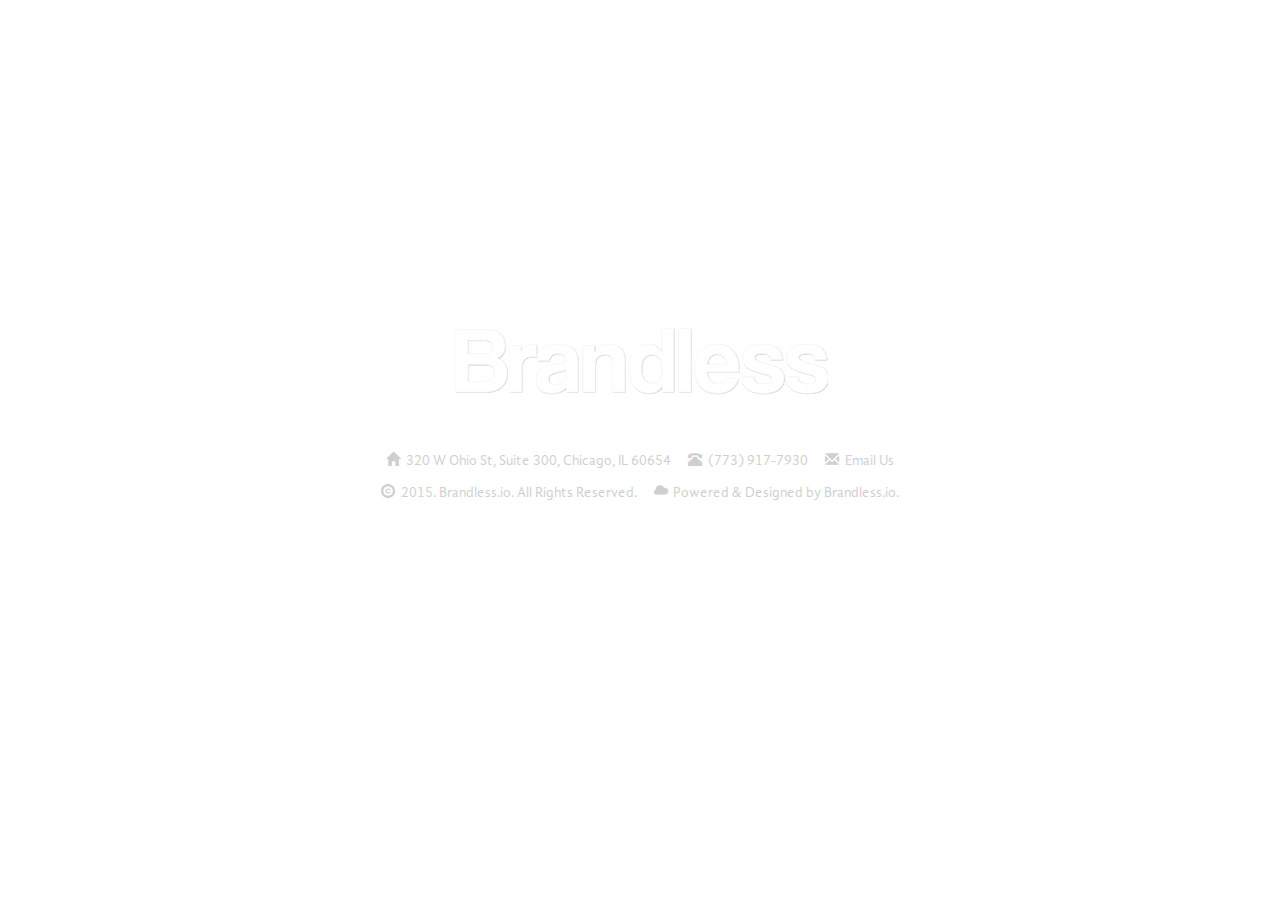
<file: index.html>
<!DOCTYPE html>
<html lang="en">
  <head>
    <meta charset="utf-8">
    <title>Brandless.io</title>
      <meta name="keywords" content="Brandless, Chicago, River North, Industrious, Web Development, Creative Agency, Graphic Design, Chicago Startups, Startup, Acclerator, Incubator, Angel Investor, Fund Conference, Strategia, Strategia Inc, Ric Gruber, Kevin Roemer." />
    <meta name="description" content="Brandless is a Chicago, River North Full Service Digital Creative Agency.">
    <meta name="author" content="ricgruber - Brandless.io">
    <meta name="viewport" content="width=device-width,initial-scale=1.0">
    <link href="css/bootstrap.min.css" rel="stylesheet">
    <link href="css/land.css" rel="stylesheet">
    <link rel="shortcut icon" href="favicon.ico">  
   <script src="//load.sumome.com/" data-sumo-site-id="08dc6ebe0438610f22807d9fd4292cf7691ba82cc5f8d369fd7a24ee7ce27ce0" async="async"></script>

  <script>
  (function(i,s,o,g,r,a,m){i['GoogleAnalyticsObject']=r;i[r]=i[r]||function(){
  (i[r].q=i[r].q||[]).push(arguments)},i[r].l=1*new Date();a=s.createElement(o),
  m=s.getElementsByTagName(o)[0];a.async=1;a.src=g;m.parentNode.insertBefore(a,m)
  })(window,document,'script','//www.google-analytics.com/analytics.js','ga');

  ga('create', 'UA-64864511-1', 'auto');
  ga('send', 'pageview');

</script>
  </head>
  <body>
   
    <div class="container">

      <div class="row">
        <div class="col-md-12 text-center"></br>
          <div class="middle"><img src="img/logo-white.png" style="padding-top: 300px" alt="Brandless.io, Chicago, River North."></div>
          <h1></h1>
          <h2></h2>
       
        </div> <!-- /.col-md-12 -->
      </div> <!-- /.row -->

      <div class="row">
            <form id="email_form" class="col-lg-12">
          
           <!-- /.col-md-12 -->
      </div> <!-- /.row -->

      <div class="row">
        <div class="col-md-12 text-center" id="links">
          <p>
            <a href="https://goo.gl/maps/iHLTf">
              <span class="glyphicon glyphicon-home"></span>
              320 W Ohio St, Suite 300, Chicago, IL 60654
            </a>
            <span class="separator"></span>
            <a href="#">
              <span class="glyphicon glyphicon-phone-alt"></span>
              (773) 917-7930
            </a>
            <span class="separator"></span>
            <a href="mailto:info@brandless.io">
              <span class="glyphicon glyphicon-envelope"></span>
              Email Us
            </a>
          </p>
           <p> <a href="#">
              <span class="glyphicon glyphicon-copyright-mark"></span>
              2015. Brandless.io. All Rights Reserved.</a>
               <span class="separator"></span>
            <a href="#">
              <span class="glyphicon glyphicon-cloud"></span>
              Powered & Designed by Brandless.io.
            </a>
          </p>
        </br></br>
        </div> 
        <!-- #links -->
      </div> <!-- /.row -->

    </div> <!-- /.container -->
    <!--
      <script src="js/jquery.js"></script>
      <script src="js/bootstrap.min.js"></script>
    -->
  </body>
</html>
</file>
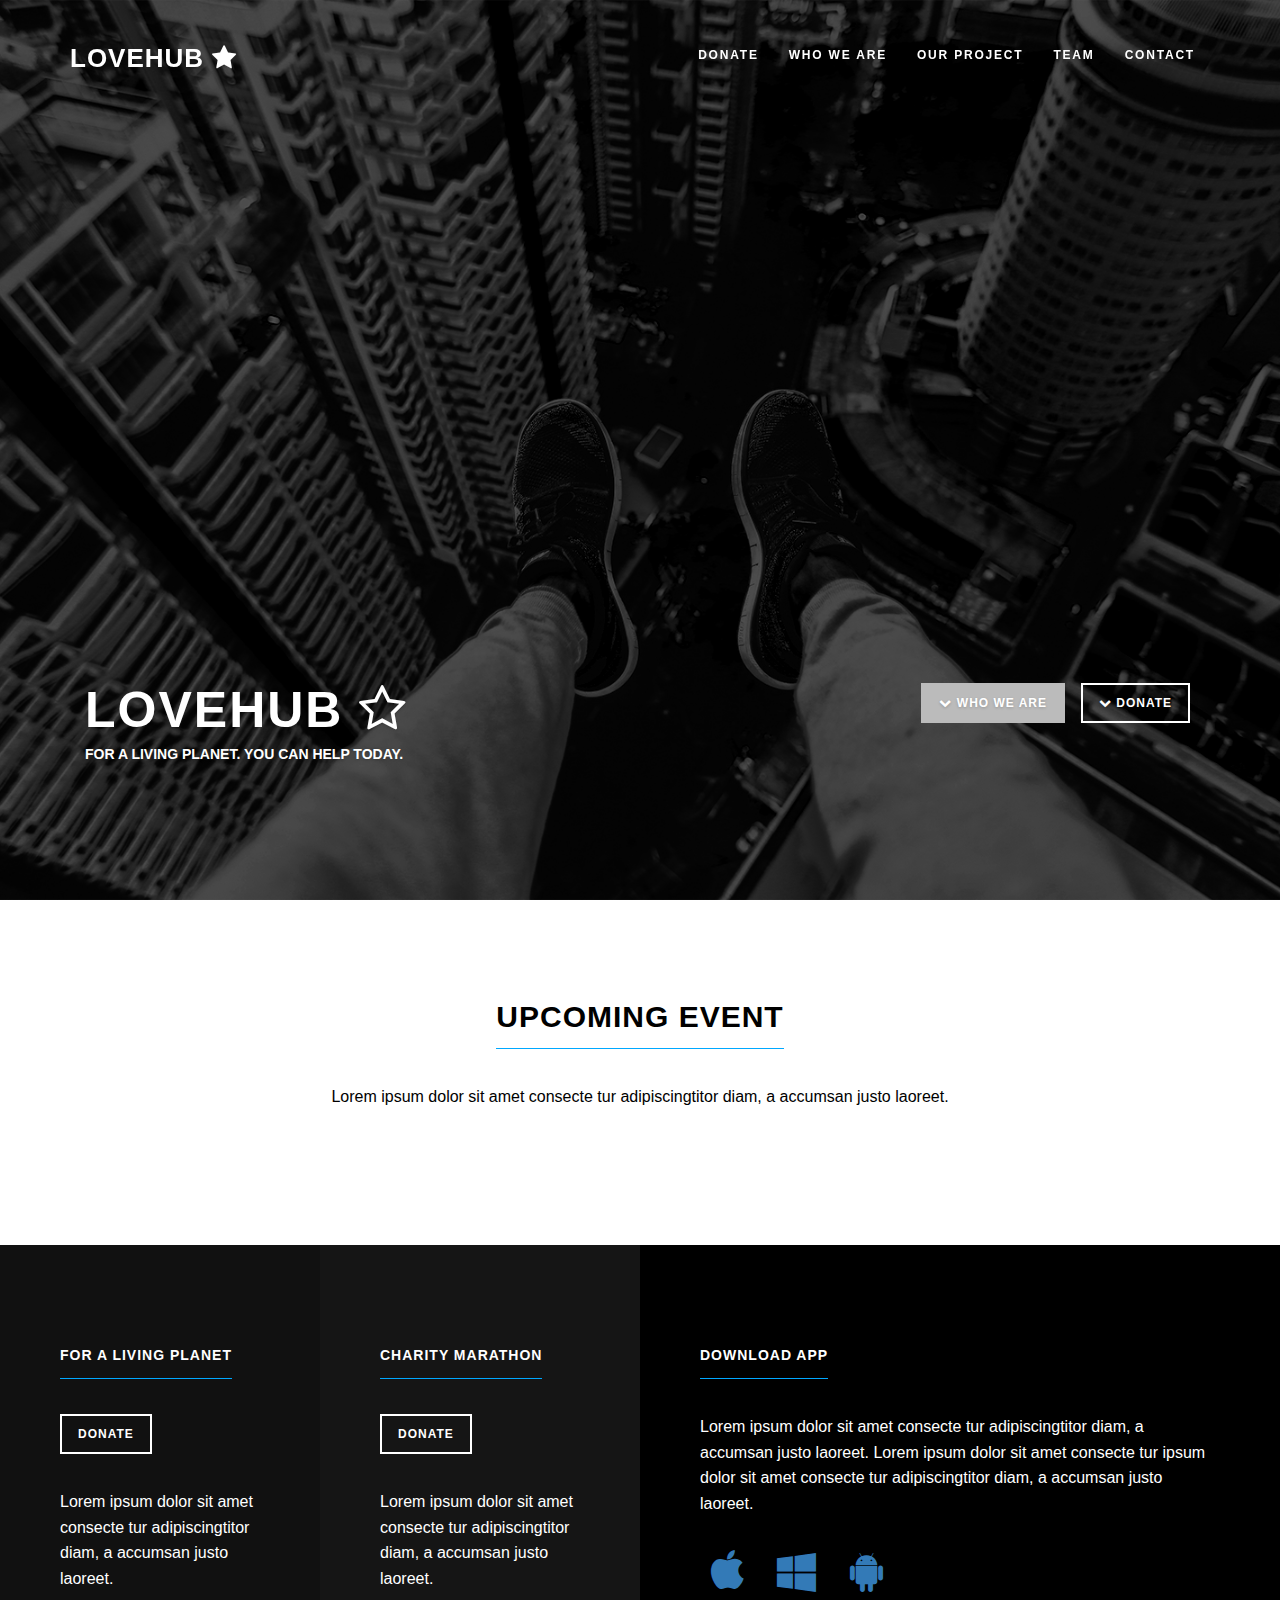
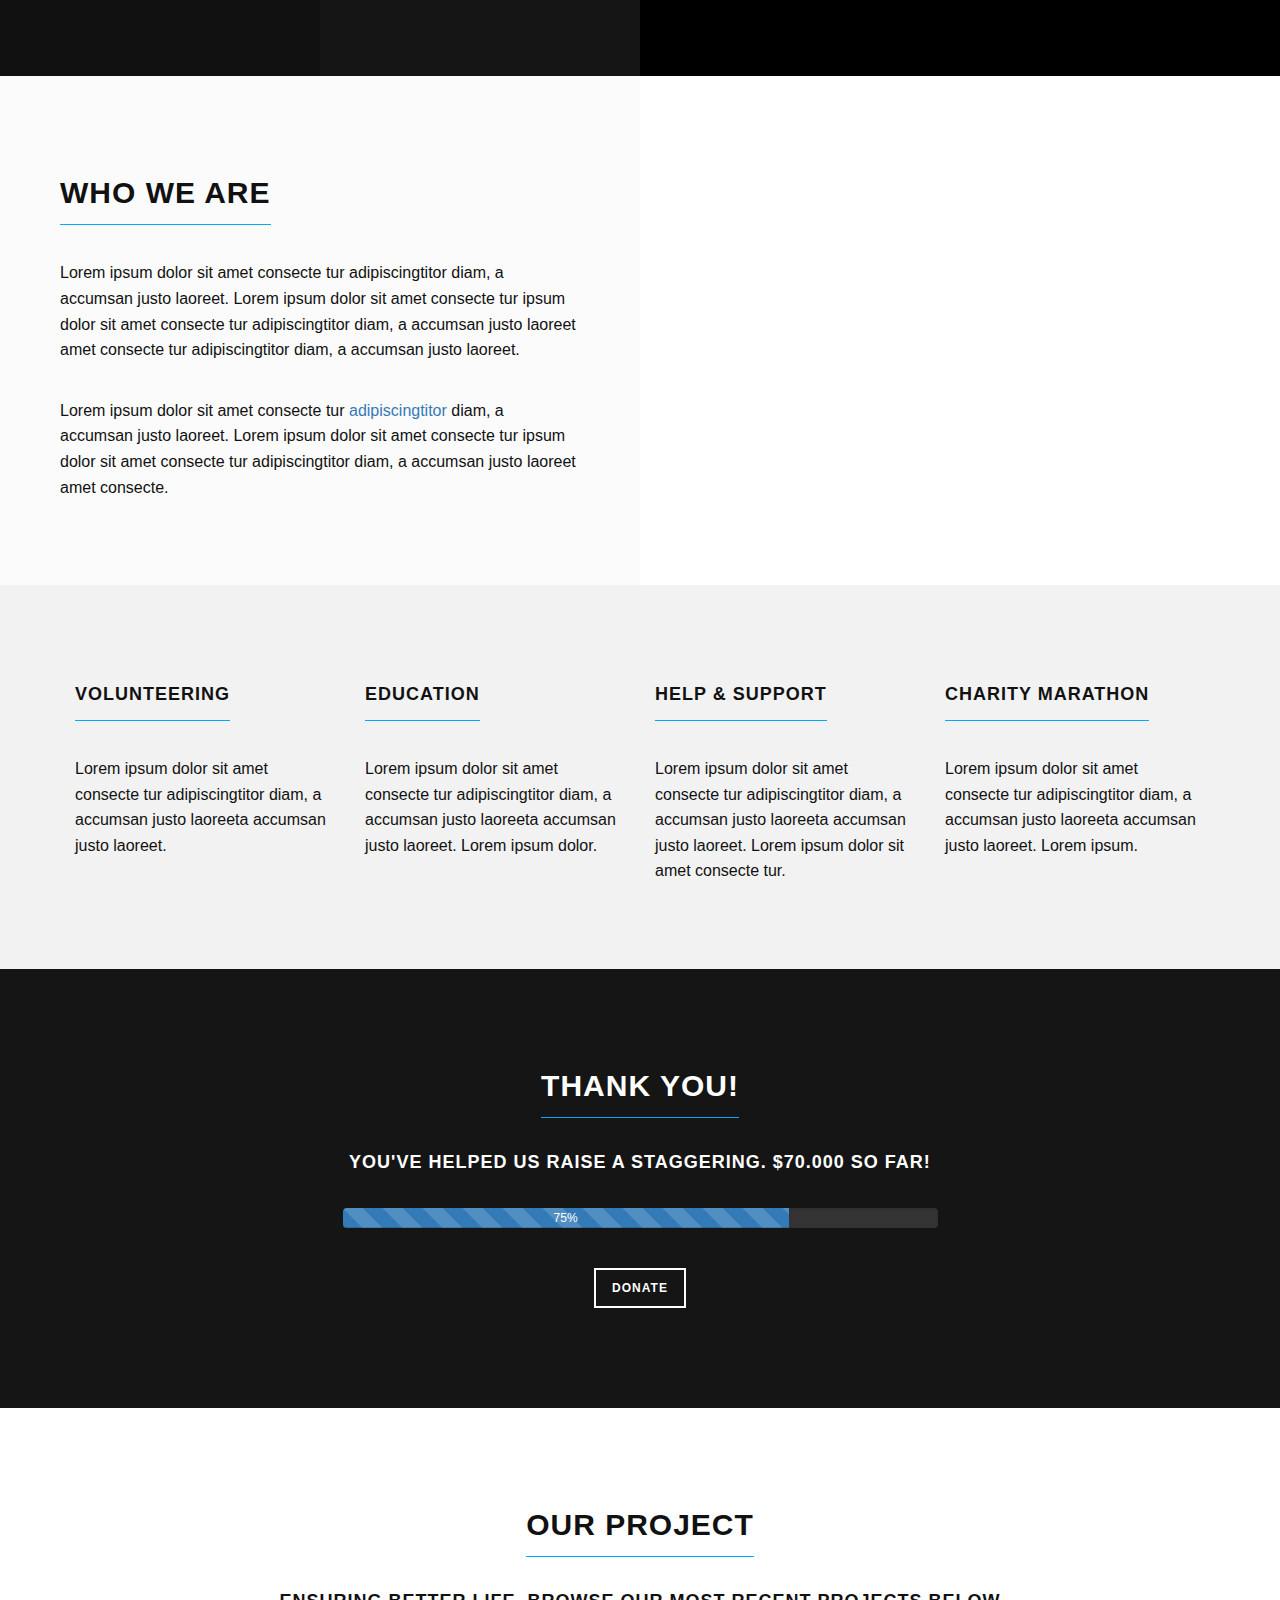
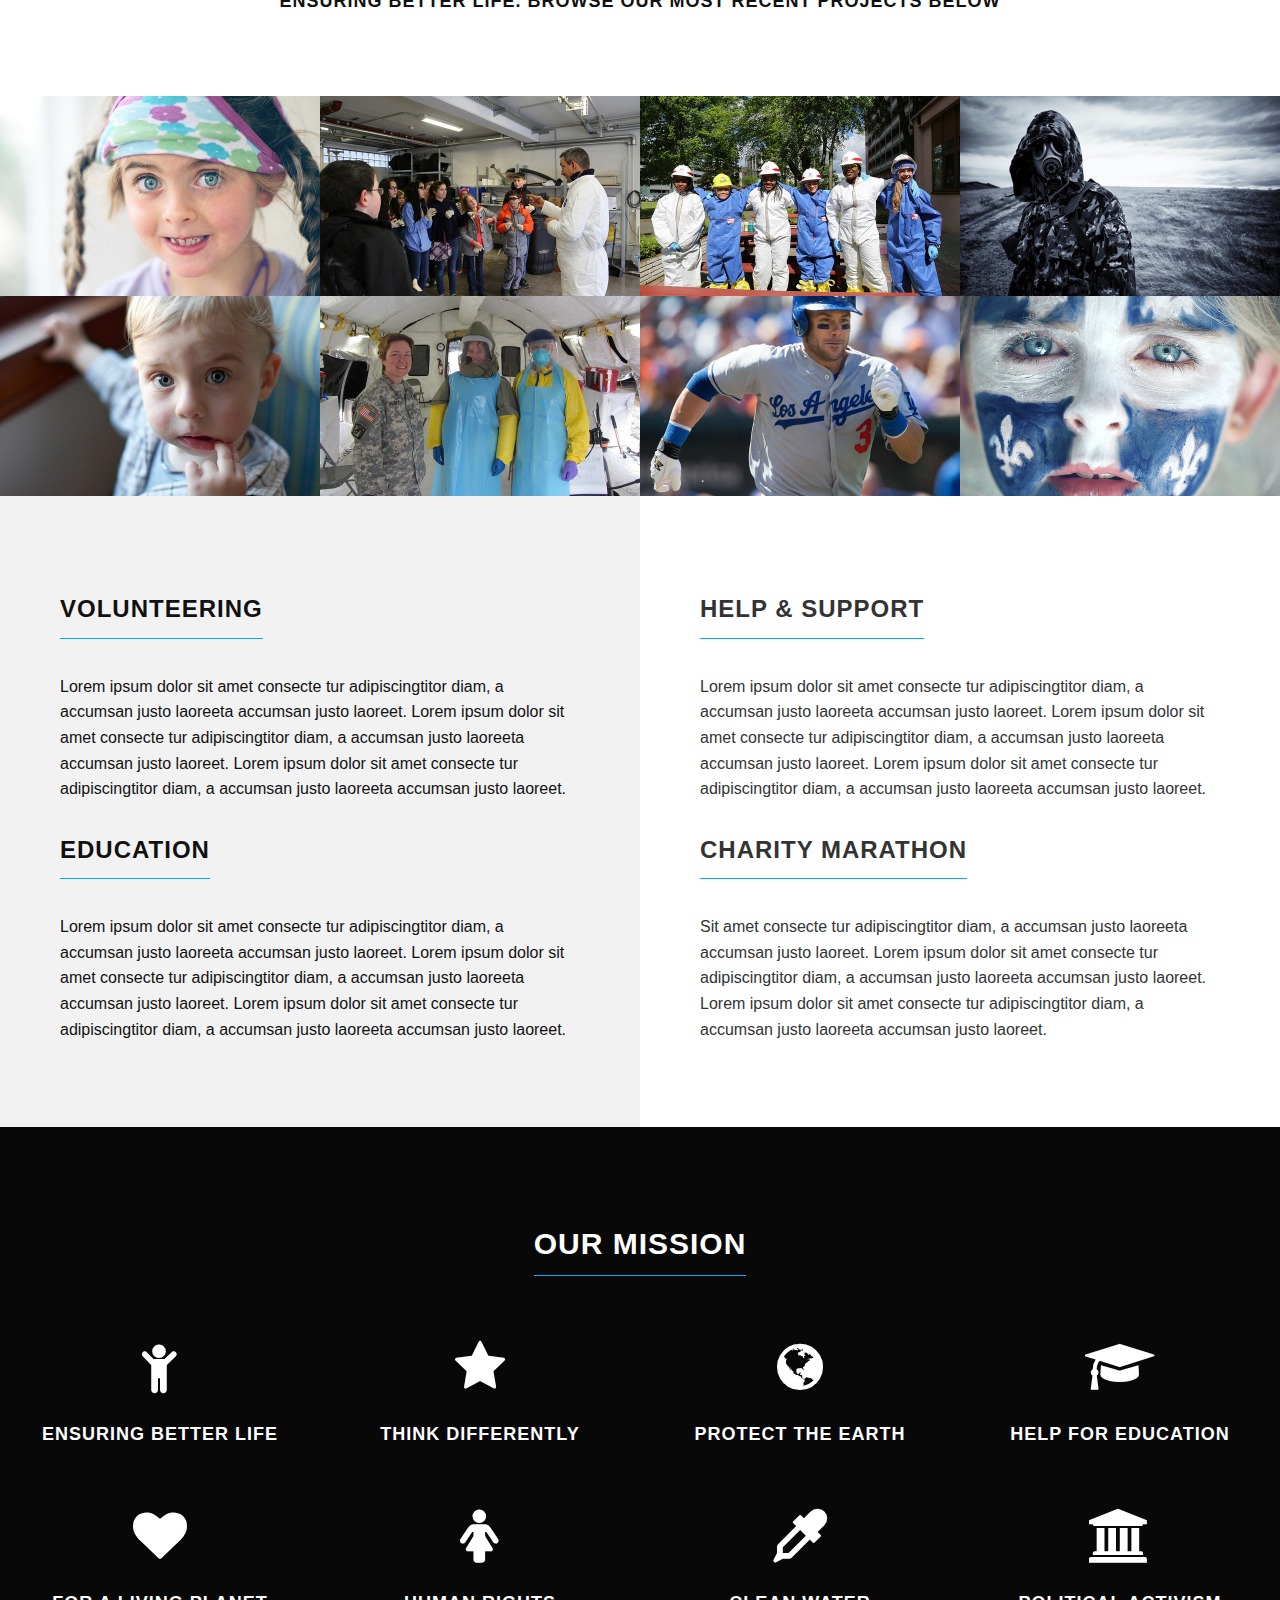
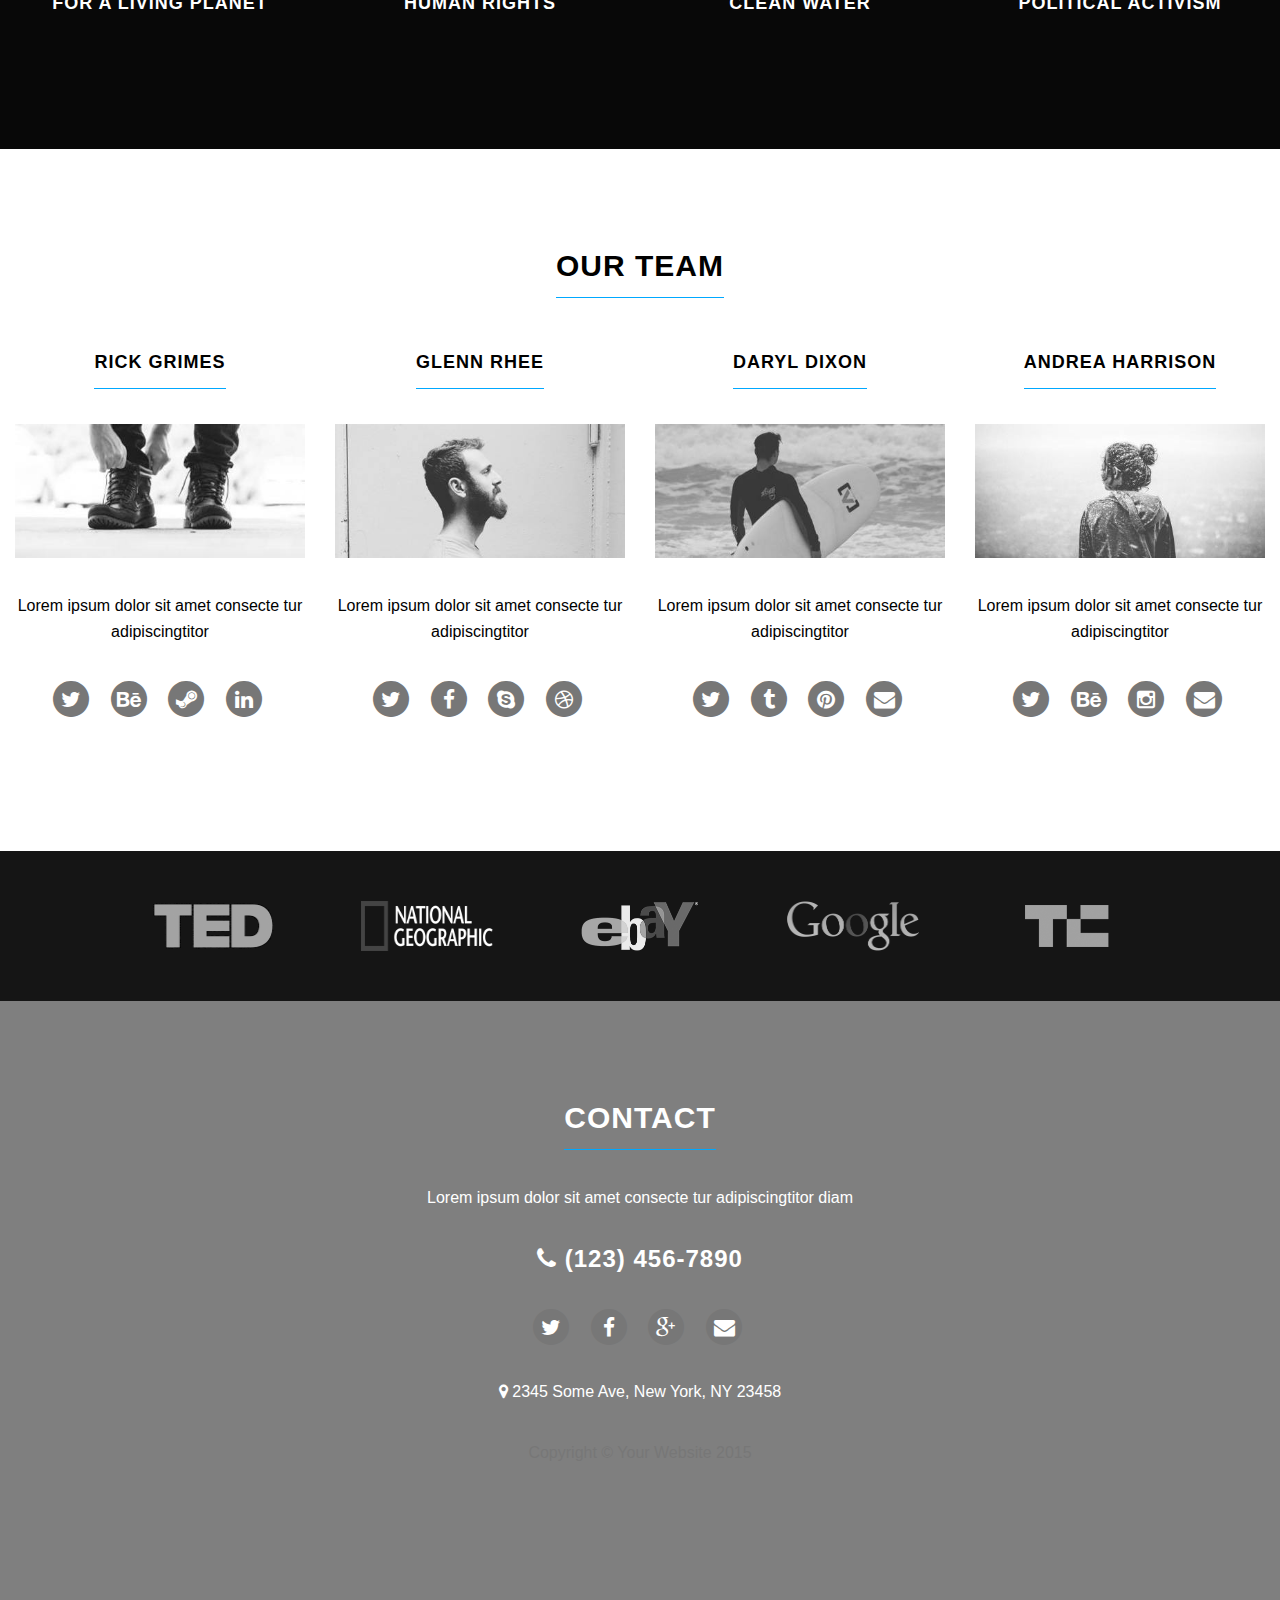
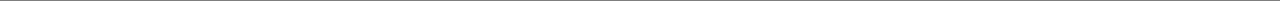
<file: New Site/indexstatic.html>
<!DOCTYPE html>
<html lang="en">

<head>

    <meta charset="utf-8">
    <meta http-equiv="X-UA-Compatible" content="IE=edge">
    <meta name="viewport" content="width=device-width, initial-scale=1">
    <meta name="description" content="">
    <meta name="author" content="">

    <title>LoveHub - ForBetterWeb.com Theme</title>

    <!-- Bootstrap Core CSS -->
    <link href="css/bootstrap.min.css" rel="stylesheet">

    <!-- Custom CSS -->
    <link href="css/style.css" rel="stylesheet">

    <!-- Custom Fonts -->
    <link href="font-awesome/css/font-awesome.min.css" rel="stylesheet" type="text/css">
    <link href='http://fonts.googleapis.com/css?family=Open+Sans:400,300,600,700,800' rel='stylesheet' type='text/css'>

    <!-- HTML5 Shim and Respond.js IE8 support of HTML5 elements and media queries -->
    <!-- WARNING: Respond.js doesn't work if you view the page via file:// -->
    <!--[if lt IE 9]>
    <script src="https://oss.maxcdn.com/libs/html5shiv/3.7.0/html5shiv.js"></script>
    <script src="https://oss.maxcdn.com/libs/respond.js/1.4.2/respond.min.js"></script>
    <![endif]-->

    <!--
    * LoveHub - Multipurpose Non-Profit Theme
    * https://wrapbootstrap.com/theme/lovehub-WB0T1J69J
    * Copyright 1994-2015 ForBetterWeb.com
    * To use this theme you must have a license purchased at WrapBootstrap (https://wrapbootstrap.com)
    -->
</head>

<body id="page-top" data-spy="scroll" data-target=".navbar-fixed-top">

<!-- Navigation -->
<nav class="navbar navbar-custom navbar-fixed-top" role="navigation">
    <div class="container">
        <div class="navbar-header">
            <button type="button" class="navbar-toggle" data-toggle="collapse" data-target=".navbar-main-collapse">
                <i class="fa fa-bars fa-2x"></i>
            </button>
            <a class="navbar-brand page-scroll" href="#page-top">
                LOVE<span class="color">HUB</span> <i class="fa fa-star"></i>
            </a>
        </div>
        <!-- Collect the nav links, forms, and other content for toggling -->
        <div class="collapse navbar-collapse navbar-right navbar-main-collapse">
            <ul class="nav navbar-nav">
                <!-- Hidden li included to remove active class from about link when scrolled up past about section -->
                <li class="hidden">
                    <a href="#page-top"></a>
                </li>
                <li>
                    <a class="page-scroll" href="#action">Donate</a>
                </li>
                <li>
                    <a class="page-scroll" href="#about">WHO WE ARE</a>
                </li>
                <li>
                    <a class="page-scroll" href="#project">Our Project</a>
                </li>
                <li>
                    <a class="page-scroll" href="#team">Team</a>
                </li>
                <li>
                    <a class="page-scroll" href="#contact">Contact</a>
                </li>
            </ul>
            </div>
        </div>
</nav>

<!-- Intro Header -->
<header class="intro">
    <div class="intro-body">
        <div class="container">
            <div class="col-md-7">
                <h1 class="brand-heading">Love<span class="color">Hub</span> <i class="fa fa-star-o"></i></h1>
                <p class="intro-text">For a living planet. You can help today.</p>
            </div>
            <div class="col-md-5">
                <ul class="list-inline lead">
                    <li>
                        <a href="#about" class="btn btn-primary btn-lg page-scroll"><i class="fa fa-chevron-down"></i> WHO WE ARE</a>
                    </li>
                    <li>
                        <a href="#action" class="btn btn-default btn-lg page-scroll"><i class="fa fa-chevron-down"></i> DONATE</a>
                    </li>
                </ul>
            </div>
        </div>
    </div>
</header>

<!-- Countdown -->
<section id="countdown" class="container-fluid text-center">
    <h2 class="headerline">UPCOMING EVENT</h2>
    <p>Lorem ipsum dolor sit amet consecte tur adipiscingtitor diam, a accumsan justo laoreet.</p>
    <!-- countdown -->
    <div id="clock"></div>
</section>

<!-- Action Section -->
<section id="action" class="container-fluid">
    <div class="row">
        <div class="col-lg-3 col-md-6 split-padding">
            <h5 class="headerline">For a living planet</h5>
            <p><a href="/" class="btn btn-default btn-lg">DONATE</a></p>
            <p>Lorem ipsum dolor sit amet consecte tur adipiscingtitor diam, a accumsan justo laoreet.</p>
        </div>
        <div class="col-lg-3 col-md-6 split-padding0">
            <h5 class="headerline">Charity Marathon</h5>
            <p><a href="/" class="btn btn-default btn-lg">DONATE</a></p>
            <p>Lorem ipsum dolor sit amet consecte tur adipiscingtitor diam, a accumsan justo laoreet.</p>
        </div>
        <div class="col-lg-6 col-md-12 split-padding2">
            <h5 class="headerline">Download App</h5>
            <p>Lorem ipsum dolor sit amet consecte tur adipiscingtitor diam, a accumsan justo laoreet. Lorem ipsum dolor sit amet consecte tur ipsum dolor sit amet consecte tur adipiscingtitor diam, a accumsan justo laoreet.</p>
            <ul class="list-inline lead">
                <li><a href="/"><i class="fa fa-apple fa-fw fa-2x"></i></a></li>
                <li><a href="/"><i class="fa fa-windows fa-fw fa-2x"></i></a></li>
                <li><a href="/"><i class="fa fa-android fa-fw fa-2x"></i></a></li>
            </ul>
        </div>
    </div>
</section>

<!-- About Section -->
<section id="about" class="container-fluid">
    <div class="row">
        <div class="col-sm-6 split-padding3">
            <h2 class="headerline">WHO WE ARE</h2>
            <p>Lorem ipsum dolor sit amet consecte tur adipiscingtitor diam, a accumsan justo laoreet. Lorem ipsum dolor sit amet consecte tur ipsum dolor sit amet consecte tur adipiscingtitor diam, a accumsan justo laoreet  amet consecte tur adipiscingtitor diam, a accumsan justo laoreet.</p>
            <p>Lorem ipsum dolor sit amet consecte tur <a href="/">adipiscingtitor</a> diam, a accumsan justo laoreet. Lorem ipsum dolor sit amet consecte tur ipsum dolor sit amet consecte tur adipiscingtitor diam, a accumsan justo laoreet  amet consecte.</p>
        </div>
    </div>
</section>

<!-- About2 Section -->
<section id="about2" class="container-fluid">
    <div class="row split-padding4">
        <div class="col-lg-3 col-sm-6">
            <h4 class="headerline">VOLUNTEERING</h4>
            <p>Lorem ipsum dolor sit amet consecte tur adipiscingtitor diam, a accumsan justo laoreeta accumsan justo laoreet.</p>
        </div>
        <div class="col-lg-3 col-sm-6">
            <h4 class="headerline">EDUCATION</h4>
            <p>Lorem ipsum dolor sit amet consecte tur adipiscingtitor diam, a accumsan justo laoreeta accumsan justo laoreet. Lorem ipsum dolor. </p>
        </div>
        <div class="col-lg-3 col-sm-6">
            <h4 class="headerline">HELP & SUPPORT</h4>
            <p>Lorem ipsum dolor sit amet consecte tur adipiscingtitor diam, a accumsan justo laoreeta accumsan justo laoreet. Lorem ipsum dolor sit amet consecte tur. </p>
        </div>
        <div class="col-lg-3 col-sm-6">
            <h4 class="headerline">CHARITY MARATHON</h4>
            <p>Lorem ipsum dolor sit amet consecte tur adipiscingtitor diam, a accumsan justo laoreeta accumsan justo laoreet. Lorem ipsum. </p>
        </div>
    </div>
</section>

<!-- Progress Section -->
<section id="progress" class="container-fluid text-center">
        <div class="col-lg-6 col-lg-offset-3">
            <h2 class="headerline">Thank you!</h2>
<h4>You've helped us raise a staggering. <strong>$70.000</strong> so far!</h4>
            <div class="progress">
                <div class="progress-bar progress-bar-striped active" role="progressbar" aria-valuenow="75" aria-valuemin="0" aria-valuemax="100" style="width: 75%">75%</div>
            </div>
            <a href="#action" class="btn btn-default btn-lg page-scroll">DONATE</a>
        </div>
</section>

<!-- Project Section -->
<section id="project" class="head">
    <div class="container">
        <div class="row">
            <div class="col-xs-12 text-center">
                <h2 class="headerline">Our Project</h2>
                <h4>Ensuring Better Life. Browse our most recent projects below</h4>
            </div>
        </div>
    </div>
</section>
<div class="project wow fadeIn">
    <div class="container-fluid text-center">
        <div class="row">
            <div class="col-sm-6 col-md-6 col-lg-3 project-item no-pad">
                <a data-target="#projectModal1" class="project-link" data-toggle="modal">
                    <div class="caption">
                        <div class="caption-content">
                            Education For All
                        </div>
                    </div>
                    <img src="img/project/1.jpg" class="img-responsive center-block" alt="">
                </a>
            </div>
            <div class="col-sm-6 col-md-6 col-lg-3 project-item no-pad">
                <a data-target="#projectModal2" class="project-link" data-toggle="modal">
                    <div class="caption">
                        <div class="caption-content">
                            Helping Children
                        </div>
                    </div>
                    <img src="img/project/2.jpg" class="img-responsive center-block" alt="">
                </a>
            </div>
            <div class="col-sm-6 col-md-6 col-lg-3 project-item no-pad">
                <a data-target="#projectModal3" class="project-link" data-toggle="modal">
                    <div class="caption">
                        <div class="caption-content">
                            Better Health
                        </div>
                    </div>
                    <img src="img/project/3.jpg" class="img-responsive center-block" alt="">
                </a>
            </div>
            <div class="col-sm-6 col-md-6 col-lg-3 project-item no-pad">
                <a data-target="#projectModal4" class="project-link" data-toggle="modal">
                    <div class="caption">
                        <div class="caption-content">
                            Help to get Clean Water
                        </div>
                    </div>
                    <img src="img/project/4.jpg" class="img-responsive center-block" alt="">
                </a>
            </div>
        </div>
        <div class="row">
            <div class="col-sm-6 col-md-6 col-lg-3 project-item no-pad">
                <a data-target="#projectModal5" class="project-link" data-toggle="modal">
                    <div class="caption">
                        <div class="caption-content">
                            Help For Education
                        </div>
                    </div>
                    <img src="img/project/5.jpg" class="img-responsive center-block" alt="">
                </a>
            </div>
            <div class="col-sm-6 col-md-6 col-lg-3 project-item no-pad">
                <a data-target="#projectModal6" class="project-link" data-toggle="modal">
                    <div class="caption">
                        <div class="caption-content">
                            Health Food Program
                        </div>
                    </div>
                    <img src="img/project/6.jpg" class="img-responsive center-block" alt="">
                </a>
            </div>
            <div class="col-sm-6 col-md-6 col-lg-3 project-item no-pad">
                <a data-target="#projectModal7" class="project-link" data-toggle="modal">
                    <div class="caption">
                        <div class="caption-content">
                            Sports Program
                        </div>
                    </div>
                    <img src="img/project/7.jpg" class="img-responsive center-block" alt="">
                </a>
            </div>
            <div class="col-sm-6 col-md-6 col-lg-3 project-item no-pad">
                <a data-target="#projectModal8" class="project-link" data-toggle="modal">
                    <div class="caption">
                        <div class="caption-content">
                            Help to get Clean Water
                        </div>
                    </div>
                    <img src="img/project/8.jpg" class="img-responsive center-block" alt="">
                </a>
            </div>
        </div>
    </div>
</div>
<!-- project Modals -->
<div class="work">
    <div class="project-modal modal fade" id="projectModal1" tabindex="-1" role="dialog" aria-hidden="true">
        <div class="modal-content">
            <div class="close-modal" data-dismiss="modal">
                <i class="fa fa-times"></i>
            </div>
            <div class="container">
                <h2>Education For All</h2>
                <hr>
                <div class="row">
                    <div class="col-md-8">
                        <img src="img/project/1.jpg" class="img-responsive img-centered" alt="">
                        <img src="img/10.jpg" class="img-responsive img-centered" alt="">
                    </div>
                    <div class="col-md-4">
                        <p>Lorem ipsum dolor sit amet, consectetuer adipiscing elit. Nam cursus. Morbi ut mi. Nullam enim leo, egestas id, condimentum at, laoreet mattis, massa. Sed eleifend nonummy diam. Praesent mauris ante, elementum et, bibendum at, posuere sit amet, nibh. Duis tincidunt lectus quis dui viverra vestibulum.</p>
                        <p>Lorem ipsum dolor sit amet, consectetuer adipiscing elit. Nam cursus. Morbi ut mi. Nullam enim leo, egestas id, condimentum at, laoreet mattis, massa. Sed eleifend nonummy diam. Praesent mauris ante, elementum et, bibendum at, posuere sit amet, nibh. Duis tincidunt lectus quis dui viverra vestibulum.</p>
                        <p>Lorem ipsum dolor sit amet, consectetuer adipiscing elit. Nam cursus. Morbi ut mi. Nullam enim leo, egestas id, condimentum at, laoreet mattis, massa. Sed eleifend nonummy diam. Praesent mauris ante, elementum et, bibendum at, posuere sit amet, nibh. Duis tincidunt lectus quis dui viverra vestibulum.</p>
                        <p>
                            Date: <strong>October 2015</strong><br>
                            Donation: <strong>$78,354 / $1,26,500</strong>
                        </p>
                        <button type="button" class="btn btn-default btn-lg" data-dismiss="modal">CLOSE</button>
                    </div>
                </div>
            </div>
        </div>
    </div>

    <div class="project-modal modal fade" id="projectModal2" tabindex="-1" role="dialog" aria-hidden="true">
        <div class="modal-content">
            <div class="close-modal" data-dismiss="modal">
                <i class="fa fa-times"></i>
            </div>
            <div class="container">
                <h2>Helping Children</h2>
                <hr>
                <div class="row">
                    <div class="col-md-8">
                        <img src="img/project/2.jpg" class="img-responsive img-centered" alt="">
                        <img src="img/1.jpg" class="img-responsive img-centered" alt="">
                    </div>
                    <div class="col-md-4">
                        <p>Lorem ipsum dolor sit amet, consectetuer adipiscing elit. Nam cursus. Morbi ut mi. Nullam enim leo, egestas id, condimentum at, laoreet mattis, massa. Sed eleifend nonummy diam. Praesent mauris ante, elementum et, bibendum at, posuere sit amet, nibh. Duis tincidunt lectus quis dui viverra vestibulum.</p>
                        <p>Lorem ipsum dolor sit amet, consectetuer adipiscing elit. Nam cursus. Morbi ut mi. Nullam enim leo, egestas id, condimentum at, laoreet mattis, massa. Sed eleifend nonummy diam. Praesent mauris ante, elementum et, bibendum at, posuere sit amet, nibh. Duis tincidunt lectus quis dui viverra vestibulum.</p>
                        <p>Lorem ipsum dolor sit amet, consectetuer adipiscing elit. Nam cursus. Morbi ut mi. Nullam enim leo, egestas id, condimentum at, laoreet mattis, massa. Sed eleifend nonummy diam. Praesent mauris ante, elementum et, bibendum at, posuere sit amet, nibh. Duis tincidunt lectus quis dui viverra vestibulum.</p>
                        <p>
                            Date: <strong>October 2015</strong><br>
                            Donation: <strong>$78,354 / $1,26,500</strong>
                        </p>
                        <button type="button" class="btn btn-default btn-lg" data-dismiss="modal">CLOSE</button>
                    </div>
                </div>
            </div>
        </div>
    </div>

    <div class="project-modal modal fade" id="projectModal3" tabindex="-1" role="dialog" aria-hidden="true">
        <div class="modal-content">
            <div class="close-modal" data-dismiss="modal">
                <i class="fa fa-times"></i>
            </div>
            <div class="container">
                <h2>Better Health</h2>
                <hr>
                <div class="row">
                    <div class="col-md-8">
                        <img src="img/project/3.jpg" class="img-responsive img-centered" alt="">
                        <img src="img/6.jpg" class="img-responsive img-centered" alt="">
                    </div>
                    <div class="col-md-4">
                        <p>Lorem ipsum dolor sit amet, consectetuer adipiscing elit. Nam cursus. Morbi ut mi. Nullam enim leo, egestas id, condimentum at, laoreet mattis, massa. Sed eleifend nonummy diam. Praesent mauris ante, elementum et, bibendum at, posuere sit amet, nibh. Duis tincidunt lectus quis dui viverra vestibulum.</p>
                        <p>Lorem ipsum dolor sit amet, consectetuer adipiscing elit. Nam cursus. Morbi ut mi. Nullam enim leo, egestas id, condimentum at, laoreet mattis, massa. Sed eleifend nonummy diam. Praesent mauris ante, elementum et, bibendum at, posuere sit amet, nibh. Duis tincidunt lectus quis dui viverra vestibulum.</p>
                        <p>Lorem ipsum dolor sit amet, consectetuer adipiscing elit. Nam cursus. Morbi ut mi. Nullam enim leo, egestas id, condimentum at, laoreet mattis, massa. Sed eleifend nonummy diam. Praesent mauris ante, elementum et, bibendum at, posuere sit amet, nibh. Duis tincidunt lectus quis dui viverra vestibulum.</p>
                        <p>
                            Date: <strong>October 2015</strong><br>
                            Donation: <strong>$78,354 / $1,26,500</strong>
                        </p>
                        <button type="button" class="btn btn-default btn-lg" data-dismiss="modal">CLOSE</button>
                    </div>
                </div>
            </div>
        </div>
    </div>

    <div class="project-modal modal fade" id="projectModal4" tabindex="-1" role="dialog" aria-hidden="true">
        <div class="modal-content">
            <div class="close-modal" data-dismiss="modal">
                <i class="fa fa-times"></i>
            </div>
            <div class="container">
                <h2>Help to get Clean Water</h2>
                <hr>
                <div class="row">
                    <div class="col-md-8">
                        <img src="img/project/4.jpg" class="img-responsive img-centered" alt="">
                        <img src="img/9.jpg" class="img-responsive img-centered" alt="">
                    </div>
                    <div class="col-md-4">
                        <p>Lorem ipsum dolor sit amet, consectetuer adipiscing elit. Nam cursus. Morbi ut mi. Nullam enim leo, egestas id, condimentum at, laoreet mattis, massa. Sed eleifend nonummy diam. Praesent mauris ante, elementum et, bibendum at, posuere sit amet, nibh. Duis tincidunt lectus quis dui viverra vestibulum.</p>
                        <p>Lorem ipsum dolor sit amet, consectetuer adipiscing elit. Nam cursus. Morbi ut mi. Nullam enim leo, egestas id, condimentum at, laoreet mattis, massa. Sed eleifend nonummy diam. Praesent mauris ante, elementum et, bibendum at, posuere sit amet, nibh. Duis tincidunt lectus quis dui viverra vestibulum.</p>
                        <p>Lorem ipsum dolor sit amet, consectetuer adipiscing elit. Nam cursus. Morbi ut mi. Nullam enim leo, egestas id, condimentum at, laoreet mattis, massa. Sed eleifend nonummy diam. Praesent mauris ante, elementum et, bibendum at, posuere sit amet, nibh. Duis tincidunt lectus quis dui viverra vestibulum.</p>
                        <p>
                            Date: <strong>October 2015</strong><br>
                            Donation: <strong>$78,354 / $1,26,500</strong>
                        </p>
                        <button type="button" class="btn btn-default btn-lg" data-dismiss="modal">CLOSE</button>
                    </div>
                </div>
            </div>
        </div>
    </div>

    <div class="project-modal modal fade" id="projectModal5" tabindex="-1" role="dialog" aria-hidden="true">
        <div class="modal-content">
            <div class="close-modal" data-dismiss="modal">
                <i class="fa fa-times"></i>
            </div>
            <div class="container">
                <h2>Help For Education</h2>
                <hr>
                <div class="row">
                    <div class="col-md-8">
                        <img src="img/project/5.jpg" class="img-responsive img-centered" alt="">
                    </div>
                    <div class="col-md-4">
                        <p>Lorem ipsum dolor sit amet, consectetuer adipiscing elit. Nam cursus. Morbi ut mi. Nullam enim leo, egestas id, condimentum at, laoreet mattis, massa. Sed eleifend nonummy diam. Praesent mauris ante, elementum et, bibendum at, posuere sit amet, nibh. Duis tincidunt lectus quis dui viverra vestibulum.</p>
                        <p>
                            Date: <strong>October 2015</strong><br>
                            Donation: <strong>$78,354 / $1,26,500</strong>
                        </p>
                        <button type="button" class="btn btn-default btn-lg" data-dismiss="modal">CLOSE</button>
                    </div>
                </div>
            </div>
        </div>
    </div>

    <div class="project-modal modal fade" id="projectModal6" tabindex="-1" role="dialog" aria-hidden="true">
        <div class="modal-content">
            <div class="close-modal" data-dismiss="modal">
                <i class="fa fa-times"></i>
            </div>
            <div class="container">
                <h2>Health Food Program</h2>
                <hr>
                <div class="row">
                    <div class="col-md-8">
                        <img src="img/project/6.jpg" class="img-responsive img-centered" alt="">
                        <img src="img/11.jpg" class="img-responsive img-centered" alt="">
                    </div>
                    <div class="col-md-4">
                        <p>Lorem ipsum dolor sit amet, consectetuer adipiscing elit. Nam cursus. Morbi ut mi. Nullam enim leo, egestas id, condimentum at, laoreet mattis, massa. Sed eleifend nonummy diam. Praesent mauris ante, elementum et, bibendum at, posuere sit amet, nibh. Duis tincidunt lectus quis dui viverra vestibulum.</p>
                        <p>Lorem ipsum dolor sit amet, consectetuer adipiscing elit. Nam cursus. Morbi ut mi. Nullam enim leo, egestas id, condimentum at, laoreet mattis, massa. Sed eleifend nonummy diam. Praesent mauris ante, elementum et, bibendum at, posuere sit amet, nibh. Duis tincidunt lectus quis dui viverra vestibulum.</p>
                        <p>Lorem ipsum dolor sit amet, consectetuer adipiscing elit. Nam cursus. Morbi ut mi. Nullam enim leo, egestas id, condimentum at, laoreet mattis, massa. Sed eleifend nonummy diam. Praesent mauris ante, elementum et, bibendum at, posuere sit amet, nibh. Duis tincidunt lectus quis dui viverra vestibulum.</p>
                        <p>
                            Date: <strong>October 2015</strong><br>
                            Donation: <strong>$78,354 / $1,26,500</strong>
                        </p>
                        <button type="button" class="btn btn-default btn-lg" data-dismiss="modal">CLOSE</button>
                    </div>
                </div>
            </div>
        </div>
    </div>

    <div class="project-modal modal fade" id="projectModal7" tabindex="-1" role="dialog" aria-hidden="true">
        <div class="modal-content">
            <div class="close-modal" data-dismiss="modal">
                <i class="fa fa-times"></i>
            </div>
            <div class="container">
                <h2>Sports Program</h2>
                <hr>
                <div class="row">
                    <div class="col-md-8">
                        <img src="img/project/7.jpg" class="img-responsive img-centered" alt="">
                    </div>
                    <div class="col-md-4">
                        <p>Lorem ipsum dolor sit amet, consectetuer adipiscing elit. Nam cursus. Morbi ut mi. Nullam enim leo, egestas id, condimentum at, laoreet mattis, massa. Sed eleifend nonummy diam. Praesent mauris ante, elementum et, bibendum at, posuere sit amet, nibh. Duis tincidunt lectus quis dui viverra vestibulum.</p>
                        <p>
                            Date: <strong>October 2015</strong><br>
                            Donation: <strong>$78,354 / $1,26,500</strong>
                        </p>
                        <button type="button" class="btn btn-default btn-lg" data-dismiss="modal">CLOSE</button>
                    </div>
                </div>
            </div>
        </div>
    </div>

    <div class="project-modal modal fade" id="projectModal8" tabindex="-1" role="dialog" aria-hidden="true">
        <div class="modal-content">
            <div class="close-modal" data-dismiss="modal">
                <i class="fa fa-times"></i>
            </div>
            <div class="container">
                <h2>Help to get Clean Water</h2>
                <hr>
                <div class="row">
                    <div class="col-md-8">
                        <img src="img/project/8.jpg" class="img-responsive img-centered" alt="">
                    </div>
                    <div class="col-md-4">
                        <p>Lorem ipsum dolor sit amet, consectetuer adipiscing elit. Nam cursus. Morbi ut mi. Nullam enim leo, egestas id, condimentum at, laoreet mattis, massa. Sed eleifend nonummy diam. Praesent mauris ante, elementum et, bibendum at, posuere sit amet, nibh. Duis tincidunt lectus quis dui viverra vestibulum.</p>
                        <p>
                            Date: <strong>October 2015</strong><br>
                            Donation: <strong>$78,354 / $1,26,500</strong>
                        </p>
                        <button type="button" class="btn btn-default btn-lg" data-dismiss="modal">CLOSE</button>
                    </div>
                </div>
            </div>
        </div>
    </div>

</div>

<!-- About3 Section -->
<section id="about3" class="container-fluid">
    <div class="row">
        <div class="col-sm-6 split-padding4">
            <h3 class="headerline">VOLUNTEERING</h3>
            <p>Lorem ipsum dolor sit amet consecte tur adipiscingtitor diam, a accumsan justo laoreeta accumsan justo laoreet. Lorem ipsum dolor sit amet consecte tur adipiscingtitor diam, a accumsan justo laoreeta accumsan justo laoreet. Lorem ipsum dolor sit amet consecte tur adipiscingtitor diam, a accumsan justo laoreeta accumsan justo laoreet. </p>
            <h3 class="headerline">EDUCATION</h3>
            <p>Lorem ipsum dolor sit amet consecte tur adipiscingtitor diam, a accumsan justo laoreeta accumsan justo laoreet. Lorem ipsum dolor sit amet consecte tur adipiscingtitor diam, a accumsan justo laoreeta accumsan justo laoreet. Lorem ipsum dolor sit amet consecte tur adipiscingtitor diam, a accumsan justo laoreeta accumsan justo laoreet. </p>
        </div>
        <div class="col-sm-6 split-padding5">
            <h3 class="headerline">HELP & SUPPORT</h3>
            <p>Lorem ipsum dolor sit amet consecte tur adipiscingtitor diam, a accumsan justo laoreeta accumsan justo laoreet. Lorem ipsum dolor sit amet consecte tur adipiscingtitor diam, a accumsan justo laoreeta accumsan justo laoreet. Lorem ipsum dolor sit amet consecte tur adipiscingtitor diam, a accumsan justo laoreeta accumsan justo laoreet. </p>
            <h3 class="headerline">CHARITY MARATHON</h3>
            <p>Sit amet consecte tur adipiscingtitor diam, a accumsan justo laoreeta accumsan justo laoreet. Lorem ipsum dolor sit amet consecte tur adipiscingtitor diam, a accumsan justo laoreeta accumsan justo laoreet. Lorem ipsum dolor sit amet consecte tur adipiscingtitor diam, a accumsan justo laoreeta accumsan justo laoreet. </p>
        </div>
    </div>
</section>

<!-- Mission Section -->
<section id="mission" class="container text-center">
    <div class="overlay"></div>
    <div class="row">
        <h2 class="headerline">Our Mission</h2>
        <br>
        <div class="col-lg-3 col-md-6 col-sm-6">
            <h4><i class="fa fa-3x fa-child"></i> Ensuring Better Life</h4>
        </div>
        <div class="col-lg-3 col-md-6 col-sm-6">
            <h4><i class="fa fa-3x fa-star"></i> Think Differently</h4>
        </div>
        <div class="col-lg-3 col-md-6 col-sm-6">
            <h4><i class="fa fa-3x fa-globe"></i> Protect the Earth</h4>
        </div>
        <div class="col-lg-3 col-md-6 col-sm-6">
            <h4><i class="fa fa-3x fa-graduation-cap"></i>  Help For Education</h4>
        </div>
    </div>
    <div class="row">
        <div class="col-lg-3 col-md-6 col-sm-6">
            <h4><i class="fa fa-3x fa-heart"></i> For a living planet</h4>
        </div>
        <div class="col-lg-3 col-md-6 col-sm-6">
            <h4><i class="fa fa-3x fa-female"></i> HUMAN RIGHTS</h4>
        </div>
        <div class="col-lg-3 col-md-6 col-sm-6">
            <h4><i class="fa fa-3x fa-eyedropper"></i> Clean Water</h4>
        </div>
        <div class="col-lg-3 col-md-6 col-sm-6">
            <h4><i class="fa fa-3x fa-university"></i>  POLITICAL ACTIVISM</h4>
        </div>
    </div>
</section>

<!-- Team Section -->
<section id="team" class="container-fluid text-center">

    <div class="row">
        <h2 class="headerline">Our Team</h2><br>

        <div class="col-lg-3 col-md-6">
            <h4 class="headerline">Rick Grimes</h4>
            <p><img src="img/avatar1.jpg" class="img-responsive center-block" alt=""></p>
            <p>Lorem ipsum dolor sit amet consecte tur adipiscingtitor</p>
            <ul class="list-inline lead">
                <li><a href="/"><span class="fa-stack"><i class="fa fa-circle fa-stack-2x"></i><i class="fa fa-twitter fa-stack-1x fa-inverse"></i></span></a></li>
                <li><a href="/"><span class="fa-stack"><i class="fa fa-circle fa-stack-2x"></i><i class="fa fa-behance fa-stack-1x fa-inverse"></i></span></a></li>
                <li><a href="/"><span class="fa-stack"><i class="fa fa-circle fa-stack-2x"></i><i class="fa fa-steam fa-stack-1x fa-inverse"></i></span></a></li>
                <li><a href="mailto:"><span class="fa-stack"><i class="fa fa-circle fa-stack-2x"></i><i class="fa fa-linkedin fa-stack-1x fa-inverse"></i></span></a></li>
            </ul>
        </div>
        <div class="col-lg-3 col-md-6">
            <h4 class="headerline">Glenn Rhee</h4>
            <p><img src="img/avatar2.jpg" class="img-responsive center-block" alt=""></p>
            <p>Lorem ipsum dolor sit amet consecte tur adipiscingtitor</p>
            <ul class="list-inline lead">
                <li><a href="/"><span class="fa-stack"><i class="fa fa-circle fa-stack-2x"></i><i class="fa fa-twitter fa-stack-1x fa-inverse"></i></span></a></li>
                <li><a href="/"><span class="fa-stack"><i class="fa fa-circle fa-stack-2x"></i><i class="fa fa-facebook fa-stack-1x fa-inverse"></i></span></a></li>
                <li><a href="/"><span class="fa-stack"><i class="fa fa-circle fa-stack-2x"></i><i class="fa fa-skype fa-stack-1x fa-inverse"></i></span></a></li>
                <li><a href="mailto:"><span class="fa-stack"><i class="fa fa-circle fa-stack-2x"></i><i class="fa fa-dribbble fa-stack-1x fa-inverse"></i></span></a></li>
            </ul>
        </div>
        <div class="col-lg-3 col-md-6">
            <h4 class="headerline">Daryl Dixon</h4>
            <p><img src="img/avatar3.jpg" class="img-responsive center-block" alt=""></p>
            <p>Lorem ipsum dolor sit amet consecte tur adipiscingtitor</p>
            <ul class="list-inline lead">
                <li><a href="/"><span class="fa-stack"><i class="fa fa-circle fa-stack-2x"></i><i class="fa fa-twitter fa-stack-1x fa-inverse"></i></span></a></li>
                <li><a href="/"><span class="fa-stack"><i class="fa fa-circle fa-stack-2x"></i><i class="fa fa-tumblr fa-stack-1x fa-inverse"></i></span></a></li>
                <li><a href="/"><span class="fa-stack"><i class="fa fa-circle fa-stack-2x"></i><i class="fa fa-pinterest fa-stack-1x fa-inverse"></i></span></a></li>
                <li><a href="mailto:"><span class="fa-stack"><i class="fa fa-circle fa-stack-2x"></i><i class="fa fa-envelope fa-stack-1x fa-inverse"></i></span></a></li>
            </ul>
        </div>
        <div class="col-lg-3 col-md-6">
            <h4 class="headerline">Andrea Harrison</h4>
            <p><img src="img/avatar4.jpg" class="img-responsive center-block" alt=""></p>
            <p>Lorem ipsum dolor sit amet consecte tur adipiscingtitor</p>
            <ul class="list-inline lead">
                <li><a href="/"><span class="fa-stack"><i class="fa fa-circle fa-stack-2x"></i><i class="fa fa-twitter fa-stack-1x fa-inverse"></i></span></a></li>
                <li><a href="/"><span class="fa-stack"><i class="fa fa-circle fa-stack-2x"></i><i class="fa fa-behance fa-stack-1x fa-inverse"></i></span></a></li>
                <li><a href="/"><span class="fa-stack"><i class="fa fa-circle fa-stack-2x"></i><i class="fa fa-instagram fa-stack-1x fa-inverse"></i></span></a></li>
                <li><a href="mailto:"><span class="fa-stack"><i class="fa fa-circle fa-stack-2x"></i><i class="fa fa-envelope fa-stack-1x fa-inverse"></i></span></a></li>
            </ul>
        </div>

    </div>
</section>

<!-- sponsors -->
<div id="sponsor">
    <div class="container-fluid">
        <div class="row sponsor text-center">
            <div class="col-md-2 gray col-md-offset-1">
                <a href="/"><img src="img/logo4.png" alt=""></a>
            </div>
            <div class="col-md-2 gray">
                <a href="/"><img src="img/logo2.png" alt=""></a>
            </div>
            <div class="col-md-2 gray">
                <a href="/"><img src="img/logo3.png" alt=""></a>
            </div>
            <div class="col-md-2 gray">
                <a href="/"><img src="img/logo1.png" alt=""></a>
            </div>
            <div class="col-md-2 gray">
                <a href="/"><img src="img/logo5.png" alt=""></a>
            </div>

        </div>
    </div>
</div>

<!-- Contact Section -->
<section id="contact" class="container-fluid text-center">
    <div class="overlay"></div>
    <div class="col-lg-6 col-lg-offset-3">
        <h2 class="headerline">Contact</h2>
        <p>Lorem ipsum dolor sit amet consecte tur adipiscingtitor diam</p>
        <h3><i class="fa fa-phone"></i> (123) 456-7890</h3>
        <ul class="list-inline lead">
            <li><a href="/"><span class="fa-stack"><i class="fa fa-circle fa-stack-2x"></i><i class="fa fa-twitter fa-stack-1x fa-inverse"></i></span></a></li>
            <li><a href="/"><span class="fa-stack"><i class="fa fa-circle fa-stack-2x"></i><i class="fa fa-facebook fa-stack-1x fa-inverse"></i></span></a></li>
            <li><a href="/"><span class="fa-stack"><i class="fa fa-circle fa-stack-2x"></i><i class="fa fa-google-plus fa-stack-1x fa-inverse"></i></span></a></li>
            <li><a href=""><span class="fa-stack"><i class="fa fa-circle fa-stack-2x"></i><i class="fa fa-envelope fa-stack-1x fa-inverse"></i></span></a></li>
        </ul>
        <p><i class="fa fa-map-marker"></i> 2345 Some Ave, New York, NY 23458</p>
        <p class="text-muted">Copyright &copy; Your Website 2015</p>
    </div>
</section>

<!-- jQuery -->
<script src="js/jquery.js"></script>

<!-- Bootstrap Core JavaScript -->
<script src="js/bootstrap.min.js"></script>

<!-- Plugin JavaScript -->
<script src="js/jquery.easing.min.js"></script>
<script src="js/jquery.countdown.min.js"></script>
<script src="js/smoothscroll.js"></script>

<!-- Custom Theme JavaScript -->
<script src="js/lovehub.js"></script>

</body>
</html>
</file>
<file: css/land.css>
@font-face {
  font-family: "gandhi sans";
  font-style: normal;
  font-weight: 400;
  src: url(../fonts/gandhi-sans.ttf), url(../fonts/gandhi-serif.eot);
}
@font-face {
  font-family: "gandhi sans";
  font-style: normal;
  font-weight: 700;
  src: url(../fonts/gandhi-bold-sans.ttf), url(../fonts/gandhi-bold-sans.eot);
}
@font-face {
  font-family: "gandhi serif";
  font-style: normal;
  font-weight: 400;
  src: url(../fonts/gandhi-serif.ttf), url(../fonts/gandhi-serif.eot);
}
@font-face {
  font-family: "gandhi serif";
  font-style: normal;
  font-weight: 700;
  src: url(../fonts/gandhi-bold-serif.ttf), url(../fonts/gandhi-bold-serif.eot);
}
body {
  background-color: #ffffff;
}
body, h1, h2, h3, h4, h5, h6 {
  font-family: "gandhi sans", helvetica, sans-serif;
}
form {
  font-family: helvetica, sans-serif;
}
#logo {
  color: #000;
  display: block;
  font-family: "gandhi serif", georgia, serif;
  font-weight: bold;
  font-size: 2.8em;
  font-style: italic;
  margin-top: 4em;
}
h1 {
  font-weight: normal;
  font-size: 2.8em;
  line-height: 1em;
  margin: 1em 0 0;
  color: #000000;
}
h2 {
  color: #4a4a4a;
  font-size: 1.5em;
  font-weight: normal;
  line-height: 1.3em;
  margin: 0.5em 0 2.8em;
}
#links {
  line-height: 1.5em;
  margin-top: -0.75em;
}
#links a {
  color: #CFCFCF;
  white-space: nowrap;
}
#links a .glyphicon {
  margin-right: 0.2em;
}
#links a:hover {
  color: #000000;
  text-decoration: none;
}
#links .separator {
  margin: 0 0.5em;
}
@media screen and (max-width: 480px) {
  body {
    font-size: 12px;
  }
  #logo {
    margin-top: 1em;
  }
}
</file>
<file: New Site/css/style.css>
/*!
 * LoveHub - Multipurpose Non-Profit Theme
 * Copyright 1994-2015 ForBetterWeb.com
 * To use this theme you must have a license purchased at WrapBootstrap (https://wrapbootstrap.com)
 */

/* Base structure */

html, body {
    width: 100%;
    height: 100% !important;
}

body {
    font-family: "coolvetica",Helvetica,sans-serif;
    color: #000;
    background-color: #fff;
}

h1, h2, h3, h4, h5, h6 {
    margin: 0 0 35px;
    text-transform: uppercase;
    letter-spacing: 1px;
    font-weight: 600;
}

p {
    margin: 0 0 25px;
    font-size: 15px;
    line-height: 1.5;
}

@media(min-width:768px) {
    p {
        margin: 0 0 35px;
        font-size: 16px;
        line-height: 1.6;
    }
}

a {
    -webkit-transition: all .3s ease-in-out;
    -moz-transition: all .3s ease-in-out;
    transition: all .3s ease-in-out;
}

a:hover,
a:focus {
    text-decoration: none;
}

.no-pad {
    padding: 0;
}

.headerline {
    border-bottom: 1px solid #00a8ff;
    padding-bottom: 15px;
    display: inline-block;
}

.overlay {
    background: rgba(0, 0, 0, 0.5);
    width: 100%;
    height: 100%;
    position: absolute;
    z-index: -1;
    top: 0;
    left: 0;
}

section {
    position: relative;
    z-index: 999;
    padding: 100px 0;
}

@media(max-width:768px) {
    section {
        padding: 70px 0;
    }
}

.list-inline>li {
    padding-bottom: 10px;
}
.label {
    border-radius: 0;
}
.label-danger {
    background-color: #c00;
}
.btn {
    border-radius: 0;
    font-size: 12px;
    font-weight: 700;
    letter-spacing: 1px;
    text-transform: uppercase;
    -webkit-transition: all .3s ease-in-out;
    -moz-transition: all .3s ease-in-out;
    transition: all .3s ease-in-out;
}
.btn-default {
    border: 2px solid #fff;
    outline: 0;
    color: #fff;
    background-color: transparent;
}
.btn-default:hover,
.btn-default:focus {
    border: 2px solid #eee;
    outline: 0;
    color: #000;
    background-color: #eee;
}
.btn-primary {
    border: 2px solid #BBBBBB;
    outline: 0;
    color: #fff;
    background-color: #BBBBBB;
}
.btn-primary:hover,
.btn-primary:focus {
    border: 2px solid #BBBBBB;
    outline: 0;
    color: #fff;
    background-color: transparent;
}

.split-padding0,
.split-padding,
.split-padding2,
.split-padding3,
.split-padding4,
.split-padding5 {
    padding: 100px 60px 50px;
}

@media(max-width:768px) {
    .split-padding0,
    .split-padding,
    .split-padding2,
    .split-padding3,
    .split-padding4,
    .split-padding5 {
        padding: 50px 20px 50px;
    }
}

.split-padding-demo {
    padding: 50px;
}

.split-padding0,
.split-padding,
.split-padding2 {
    color: #fff;
}
.split-padding3,
.split-padding4 {
    color: #111;
}
.split-padding0 {
    background-color: #151515;
}
.split-padding {
    background-color: #111;
}
.split-padding2 {
    background-color: #000;
}

.split-padding3 {
    background-color: rgba(250, 250, 250, 0.8);
}
.split-padding4 {
    background-color: rgba(0, 0, 0, 0.05);
}

a .fa-circle {
    color: #777;
    -webkit-transition: all .3s ease-in-out;
    -moz-transition: all .3s ease-in-out;
    transition: all .3s ease-in-out;
}
a:hover .fa-circle {
    color: #555;
}

/* NavBar */

.navbar-custom {
    margin-bottom: 0;
    border-bottom: 1px solid #333;
    text-transform: uppercase;
    color: rgba(255,255,255,.8);
    background-color: #000;
}
.navbar-custom .navbar-brand {
    font-size: 26px;
    letter-spacing: 1px;
    text-transform: none;
}
.navbar-custom.top-nav-collapse .navbar-brand {
    font-size: 18px;
}
.navbar-custom .navbar-brand:focus {
    outline: 0;
}
.navbar-custom .navbar-brand .navbar-toggle {
    padding: 4px 6px;
    font-size: 16px;
    color: #fff;
}
.navbar-custom .navbar-brand .navbar-toggle:focus,
.navbar-custom .navbar-brand .navbar-toggle:active {
    outline: 0;
}
.navbar-custom a {
    color: #fff;
    font-size: 12px;
    font-weight: 700;
    letter-spacing: 0.15em;
    text-transform: uppercase;
}
.navbar-custom .nav li a {
    -webkit-transition: background .4s ease-in-out;
    -moz-transition: background .4s ease-in-out;
    transition: background .4s ease-in-out;
}
.navbar-custom .nav li a:hover {
    outline: 0;
    color: rgba(255,255,255,.8);
    background-color: transparent;
}
.navbar-custom .nav li a:focus,
.navbar-custom .nav li a:active {
    outline: 0;
    background-color: transparent;
}
.navbar-custom .nav li.active {
    outline: 0;
}
.navbar-custom .nav li.active a {
        color: #ffffff;
    border-bottom: 4px solid;
    border-bottom-color: white;
}
.navbar-custom .nav li.active a:hover {
    color: #fff;

}
@media(min-width:768px) {
    .navbar-custom {
        padding: 30px;
        border-bottom: 0;
        letter-spacing: 1px;
        background: 0 0;
        -webkit-transition: background .5s ease-in-out,padding .5s ease-in-out;
        -moz-transition: background .5s ease-in-out,padding .5s ease-in-out;
        transition: background .5s ease-in-out,padding .5s ease-in-out;
    }
    .navbar-custom.top-nav-collapse {
        padding: 10px 30px;
        background-color: #000;
    }
}
.top-nav-collapse .container {
    width: auto;
}
.navbar-toggle {
    padding: 3px 5px 0;
    margin-bottom: 0;
}

/* Intro */

.intro {
    display: table;
    width: 100%;
    color: #fff;
    text-shadow: 0 1px 3px rgba(0,0,0,.2);
    height: 100%;
    background: #000 url(../img/heading-bg.jpg)  no-repeat center center fixed;
    -webkit-background-size: cover;
    -moz-background-size: cover;
    background-size: cover;
}

.intro2 {
    background: #000 url(../img/6.jpg)  no-repeat center center fixed;
    -webkit-background-size: cover;
    -moz-background-size: cover;
    background-size: cover;
}

.intro2 #clock {
    padding:50px 0;
}

#clock span {
    border-bottom: 1px solid #fff!important;
}


.intro .intro-body {
    display: table-cell;
    vertical-align: bottom;
    background: rgba(0, 0, 0, 0.5);
    padding: 100px 0;
}
.intro .intro-body .brand-heading {
    font-size: 40px;
    font-weight: 800;
    letter-spacing: 2px;
    margin: 0 0 5px;
}
.color {
    color: #ffffff;
}
.intro .intro-body .intro-text {
    font-size: 14px;
    font-weight: 800;
    text-transform: uppercase;
}
@media(min-width:768px) {
    .intro {
        padding: 0;
    }
    .intro .intro-body .brand-heading {
        font-size: 50px;
    }
}

@media (min-width: 992px) {
    .intro .list-inline {
        text-align: right;
    }
}

@media(max-width:768px) {
    .intro2 #clock {
        padding:0;
    }
    .intro .intro-body {
        padding: 30px 0;
    }
}

/* VIDEO BACKGROUND */
.video-controls {
    position: absolute;
    bottom: 30px;
    right: 40px;
    z-index: 1;
    opacity: .2;
    display: none;
}
.video-controls-visible {
    display: inline;
}
.video-controls .fa {
    color: #fff;
    padding: 5px;
    width: 25px;
}

/* Action */

#action {
    background-color: #000;
    padding-top: 0;
    padding-bottom: 0;
}

/* About */

#about,
#about2,
#about3 {
    padding-top: 0;
    padding-bottom: 0;
    color: #333;
}
#about {
    width: 100%;
    background: url(../img/2.jpg)  no-repeat center center fixed;
    -webkit-background-size: cover;
    -moz-background-size: cover;
    background-size: cover;
}

@media(max-width:768px) {
    #about,
    #about2,
    #about3 {
        text-align: center;
    }
}

/* Countdown */

#clock div {
    display: inline-block;
    font-size: 16px;
    font-weight: 600;
    margin:0 25px;
    text-transform: uppercase;
    letter-spacing: 2px;
    line-height: 60px;
}
#clock span {
    display: block;
    font-size: 72px;
    font-weight: 300;
    padding: 30px 0;
    border-bottom: 1px solid #333;
}

@media (max-width: 768px) {
    #clock div {
        font-size: 14px;
        margin:0 15px;
    }
    #clock span {
        font-size: 42px;
        padding: 15px 0;
    }
}

@media (max-width: 468px) {
    #clock div {
        font-size: 11px;
        margin:0 7px;
    }
    #clock span {
        font-size: 32px;
        padding: 5px 0;
    }
}

/* Progress Bar */

#progress {
    background-color: #151515;
    color: #fff;
}
.progress {
    margin-bottom: 40px;
    background-color: #333;
}

/* Project */

#project {
    color: #111;
    padding: 100px 0 50px;
}

.project-item .project-link {
    display: block;
    position: relative;
}
.project-item .project-link .caption {
    position: absolute;
    width: 100%;
    height: 100%;
    opacity: 0;
    background: rgba(255, 255, 255, 0.8);
    cursor: pointer;
    -webkit-transition: all 0.6s ease 0s;
    -moz-transition: all 0.6s ease 0s;
    transition: all 0.6s ease 0s;
}
.project-item .project-link .caption:hover,
#project img:hover,
#project img:focus,
a.project-link:focus,
a.project-link:hover {
    opacity:1!important;
    left: 0;
}
.project-item .project-link:hover {
    -moz-transform: scale(1.04);
    -webkit-transform: scale(1.04);
    -ms-transform: scale(1.04);
    transform: scale(1.04);
}
.project-item .project-link .caption .caption-content {
    position: absolute;
    bottom: 0;
    left:0;
    font-size: 16px;
    color: #333;
    text-transform: uppercase;
    font-weight: 700;
    padding: 30px;
    text-align: left;
}
.project-item .project-link .caption .caption-content .icon {
    display: block;
    font-size: 36px;
    line-height: 46px;
    opacity: 0.5;
}
.project-item {
    overflow: hidden;
}
.project-modal {
    padding: 0!important;
}
.project-modal .modal-content {
    padding: 80px 0;
    min-height: 100%;
    min-width: 102%;
    border: 0;
    border-radius: 0;
    background-clip: border-box;
    -webkit-box-shadow: none;
    box-shadow: none;
}
.project-modal .modal-content h2 {
    margin: 0;
    font-size: 26px;
}
.project-modal .modal-content img,
.project-modal .embed-responsive {
    margin-bottom: 30px;
    width: 100%;
}
.project-modal .close-modal{
    position: absolute;
    top: 0;
    left: 50%;
    cursor: pointer;
    opacity: 0.4;
    font-size: 46px;
    -webkit-transition: all ease .5s;
    -moz-transition: all ease .5s;
    transition: all ease .5s;
}
.project-modal .backgrid {
    left: 40px;
}
.project-modal button {
    margin-top: 20px;
    border: 2px solid #000;
    color: #000;
}
.project-modal .close-modal:hover {
    opacity: .3;
}
.project-modal .modal-backdrop {
    display: none;
    opacity: 0;
}
.modal-content h2 {
    font-weight: 300;
}

@media(max-width:768px) {
    .project-item .project-link .caption {
        opacity: 0.7;
    }
    .project-item .project-link:hover {
        -moz-transform: scale(1);
        -webkit-transform: scale(1);
        -ms-transform: scale(1);
        transform: scale(1);
    }
    .project-item .project-link .caption .caption-content {
        left: 50px;
    }
}

/* Sponsors */

#sponsor {
    background: #151515;
}

.sponsor img {
    max-width: 132px;
    height: 50px;
    margin: 50px auto;
    display: block;
}

/* Team */

#team h2 {
    margin-bottom: 55px;
}

/* Mission */

#mission {
    width: 100%;
    color: #fff;
    background: #111 url(../img/7.jpg) no-repeat center center fixed;
    -webkit-background-size: cover;
    -moz-background-size: cover;
    background-size: cover;
}

#mission .fa {
    display: block;
    padding: 30px 0;
}

/* Contact */

#contact {
    width: 100%;
    color: #fff;
    background: url(../img/3.jpg) no-repeat center center fixed;
    -webkit-background-size: cover;
    -moz-background-size: cover;
    background-size: cover;
}

@media(max-width:1200px) {
    #contact, #mission, #about, .intro {
        background-attachment: scroll;
    }
}
</file>
